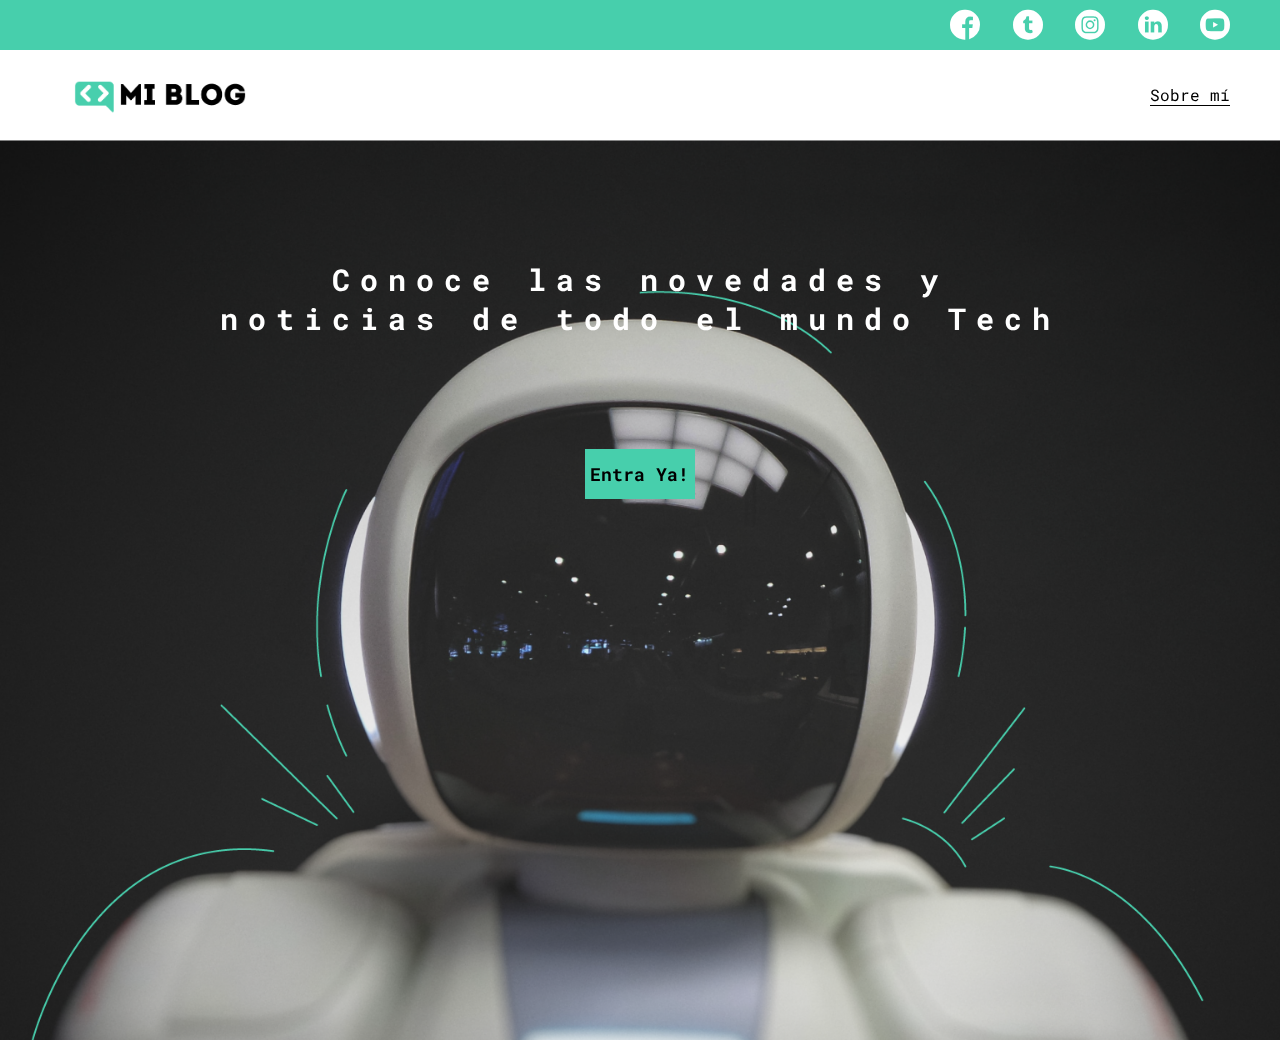
<file: index.html>
<!DOCTYPE html>
<html lang="en">
<head>
    <meta charset="UTF-8">
    <meta http-equiv="X-UA-Compatible" content="IE=edge">
    <meta name="viewport" content="width=device-width, initial-scale=1.0">
    <title>Mi Blog</title>
    <link rel="stylesheet" href="css/main.css">
    <link rel="stylesheet" href="css/font/flaticon.css">
    <link rel="stylesheet" href="css/media-queries.css">
</head>
<body class="home-body">
    <header>
        <section class="header-icons-containers">
            <div class="icons">
                <a href=""><span class="flaticon-001-facebook"></span></a>
                <a href=""><span class="flaticon-002-twitter"></span></a>
                <a href=""><span class="flaticon-011-instagram"></span></a>
                <a href=""><span class="flaticon-010-linkedin"></span></a>
                <a href=""><span class="flaticon-008-youtube"></span></a>
            </div>
        </section>
        <nav>
            <section class="nav-logo-cotainer">
                <a href="/"><img src="./assets/img/Logo-negro.png" alt="Logo de mi blog"></a>
            </section>
            <section class="profile-link">
                <a href="perfil.html">Sobre mí</a>
            </section>
        </nav>
    </header>
    <main class="home-main">
        <section >
            <h1 class="home-main-text">Conoce las novedades y noticias de todo el mundo Tech</h1>
            <a class="home-bottom" href="./blogs.html">Entra Ya!</a>
        </div>
    </main>
</body>
</html>
</file>
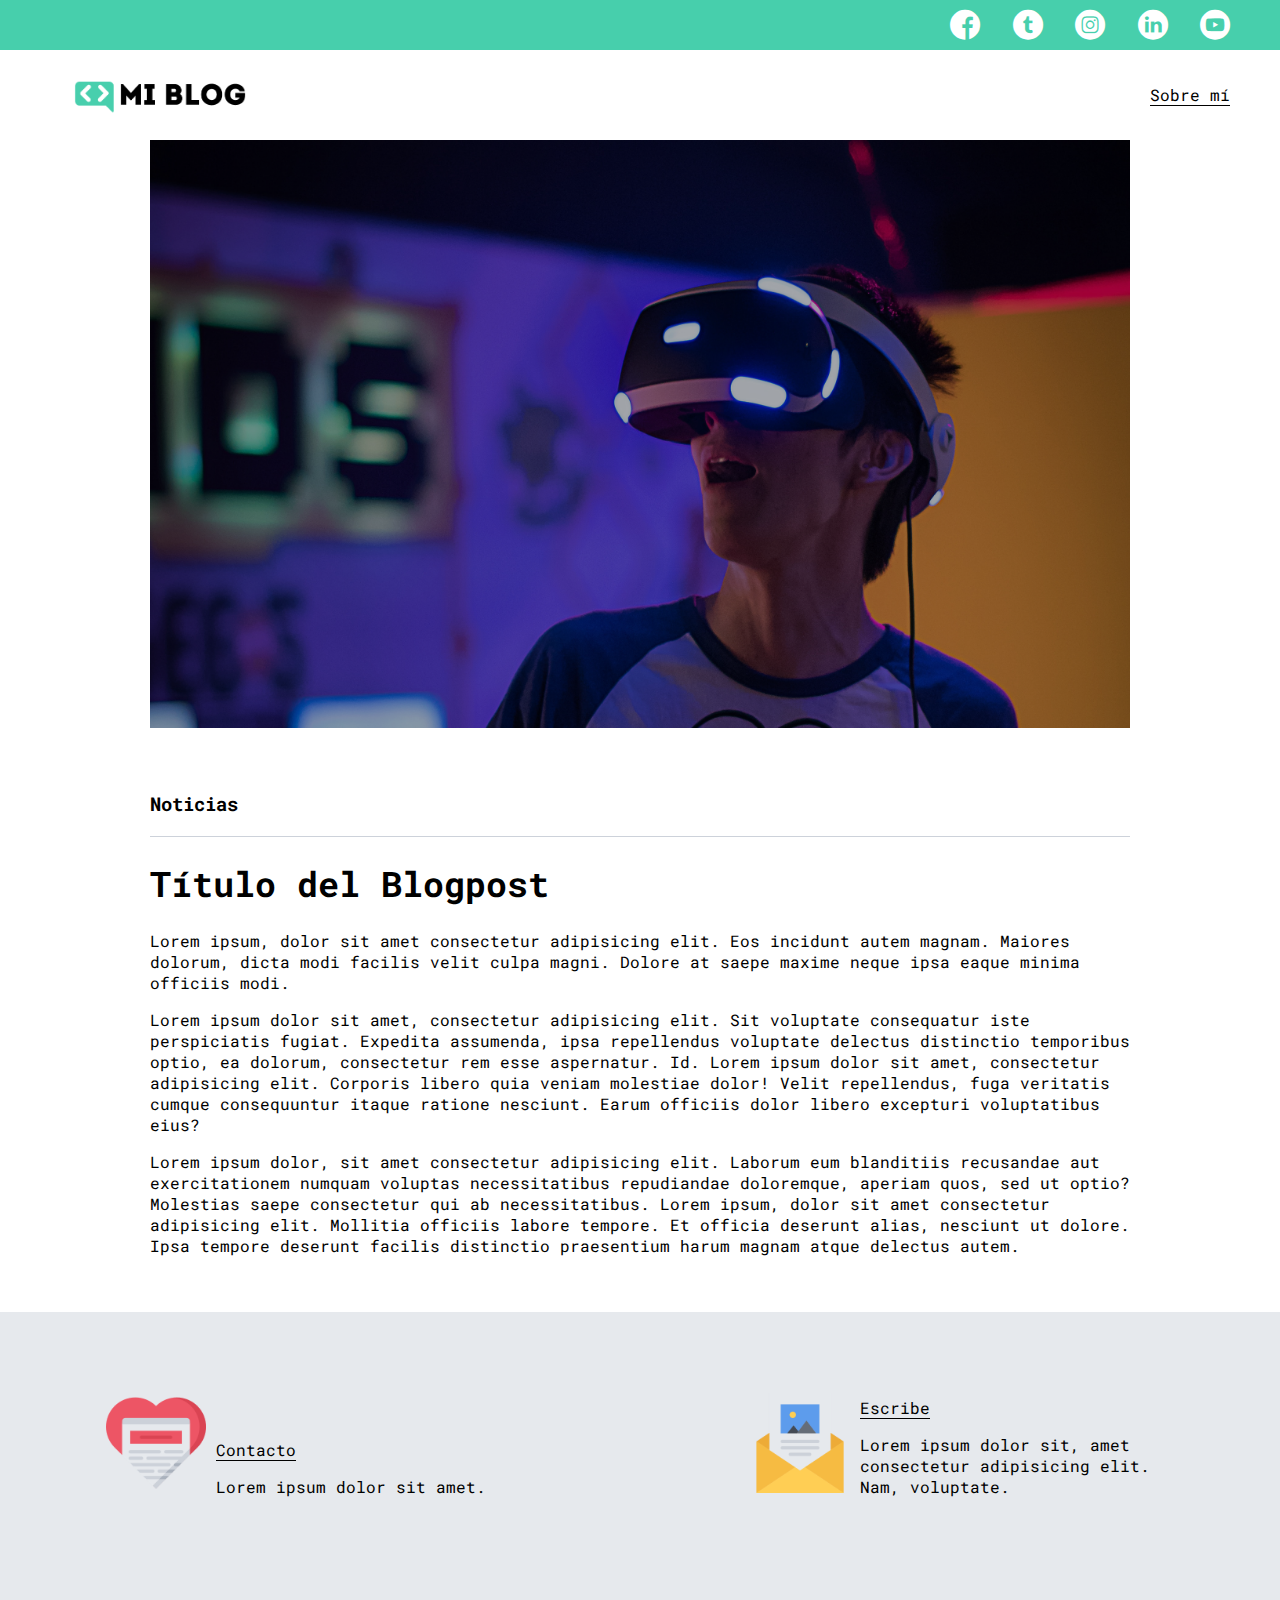
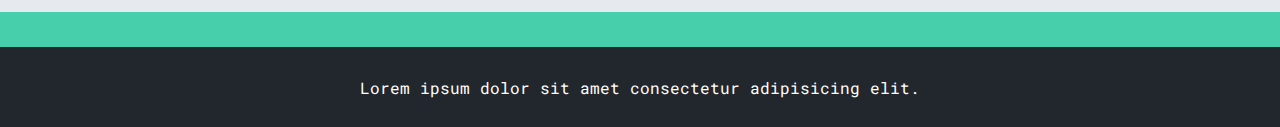
<file: blog.html>
<!DOCTYPE html>
<html lang="en">
<head>
    <meta charset="UTF-8">
    <meta http-equiv="X-UA-Compatible" content="IE=edge">
    <meta name="viewport" content="width=device-width, initial-scale=1.0">
    <link rel="stylesheet" href="./css/main.css">
    <link rel="stylesheet" href="css/font/flaticon.css">
    <link rel="stylesheet" href="css/media-queries.css">
    <title>Blog</title>
</head>
<body>
    <header>
        <section class="header-icons-containers">
            <div class="icons">
                <a href=""><span class="flaticon-001-facebook"></span></a>
                <a href=""><span class="flaticon-002-twitter"></span></a>
                <a href=""><span class="flaticon-011-instagram"></span></a>
                <a href=""><span class="flaticon-010-linkedin"></span></a>
                <a href=""><span class="flaticon-008-youtube"></span></a>
            </div>
        </section>
        <nav>
            <section class="nav-logo-cotainer">
                <a href="/"><img src="./assets/img/Logo-negro.png" alt="Logo de mi blog"></a>
            </section>
            <section class="profile-link">
                <a href="perfil.html">Sobre mí</a>
            </section>
        </nav>
    </header>
    <main>
        <section class="grid-container blogpost-img-container">
            <img src="/assets/img/post-1.png" alt="">
        </section>
        <section class="blogpost-main-container">
            <div class="grid-container">
                <h3>Noticias</h3>
                <article>
                    <h1>Título del Blogpost</h1>
                    <p>Lorem ipsum, dolor sit amet consectetur adipisicing elit. Eos incidunt autem magnam. Maiores dolorum, dicta modi facilis velit culpa magni. Dolore at saepe maxime neque ipsa eaque minima officiis modi.</p>
                    <p>Lorem ipsum dolor sit amet, consectetur adipisicing elit. Sit voluptate consequatur iste perspiciatis fugiat. Expedita assumenda, ipsa repellendus voluptate delectus distinctio temporibus optio, ea dolorum, consectetur rem esse aspernatur. Id. Lorem ipsum dolor sit amet, consectetur adipisicing elit. Corporis libero quia veniam molestiae dolor! Velit repellendus, fuga veritatis cumque consequuntur itaque ratione nesciunt. Earum officiis dolor libero excepturi voluptatibus eius?</p>
                    <p>Lorem ipsum dolor, sit amet consectetur adipisicing elit. Laborum eum blanditiis recusandae aut exercitationem numquam voluptas necessitatibus repudiandae doloremque, aperiam quos, sed ut optio? Molestias saepe consectetur qui ab necessitatibus. Lorem ipsum, dolor sit amet consectetur adipisicing elit. Mollitia officiis labore tempore. Et officia deserunt alias, nesciunt ut dolore. Ipsa tempore deserunt facilis distinctio praesentium harum magnam atque delectus autem.</p>
                </article>
            </div>
        </section>
        <section class="contact-main-container">
            <div>
                <img src="/assets/img/006-like.png" alt="">
                <div class="contact-left">
                    <a href="">Contacto</a>
                    <p>Lorem ipsum dolor sit amet.</p>
                </div>
            </div>
            <div>
                <img src="/assets/img/013-newsletter.png" alt="">
                <div class="contact-right">
                    <a href="">Escribe</a>
                    <p>Lorem ipsum dolor sit, amet consectetur adipisicing elit. Nam, voluptate.</p>
                </div>
            </div>
        </section>
    </main>
    <footer>
        <p>Lorem ipsum dolor sit amet consectetur adipisicing elit.</p>
    </footer>
</body>
</html>
</file>
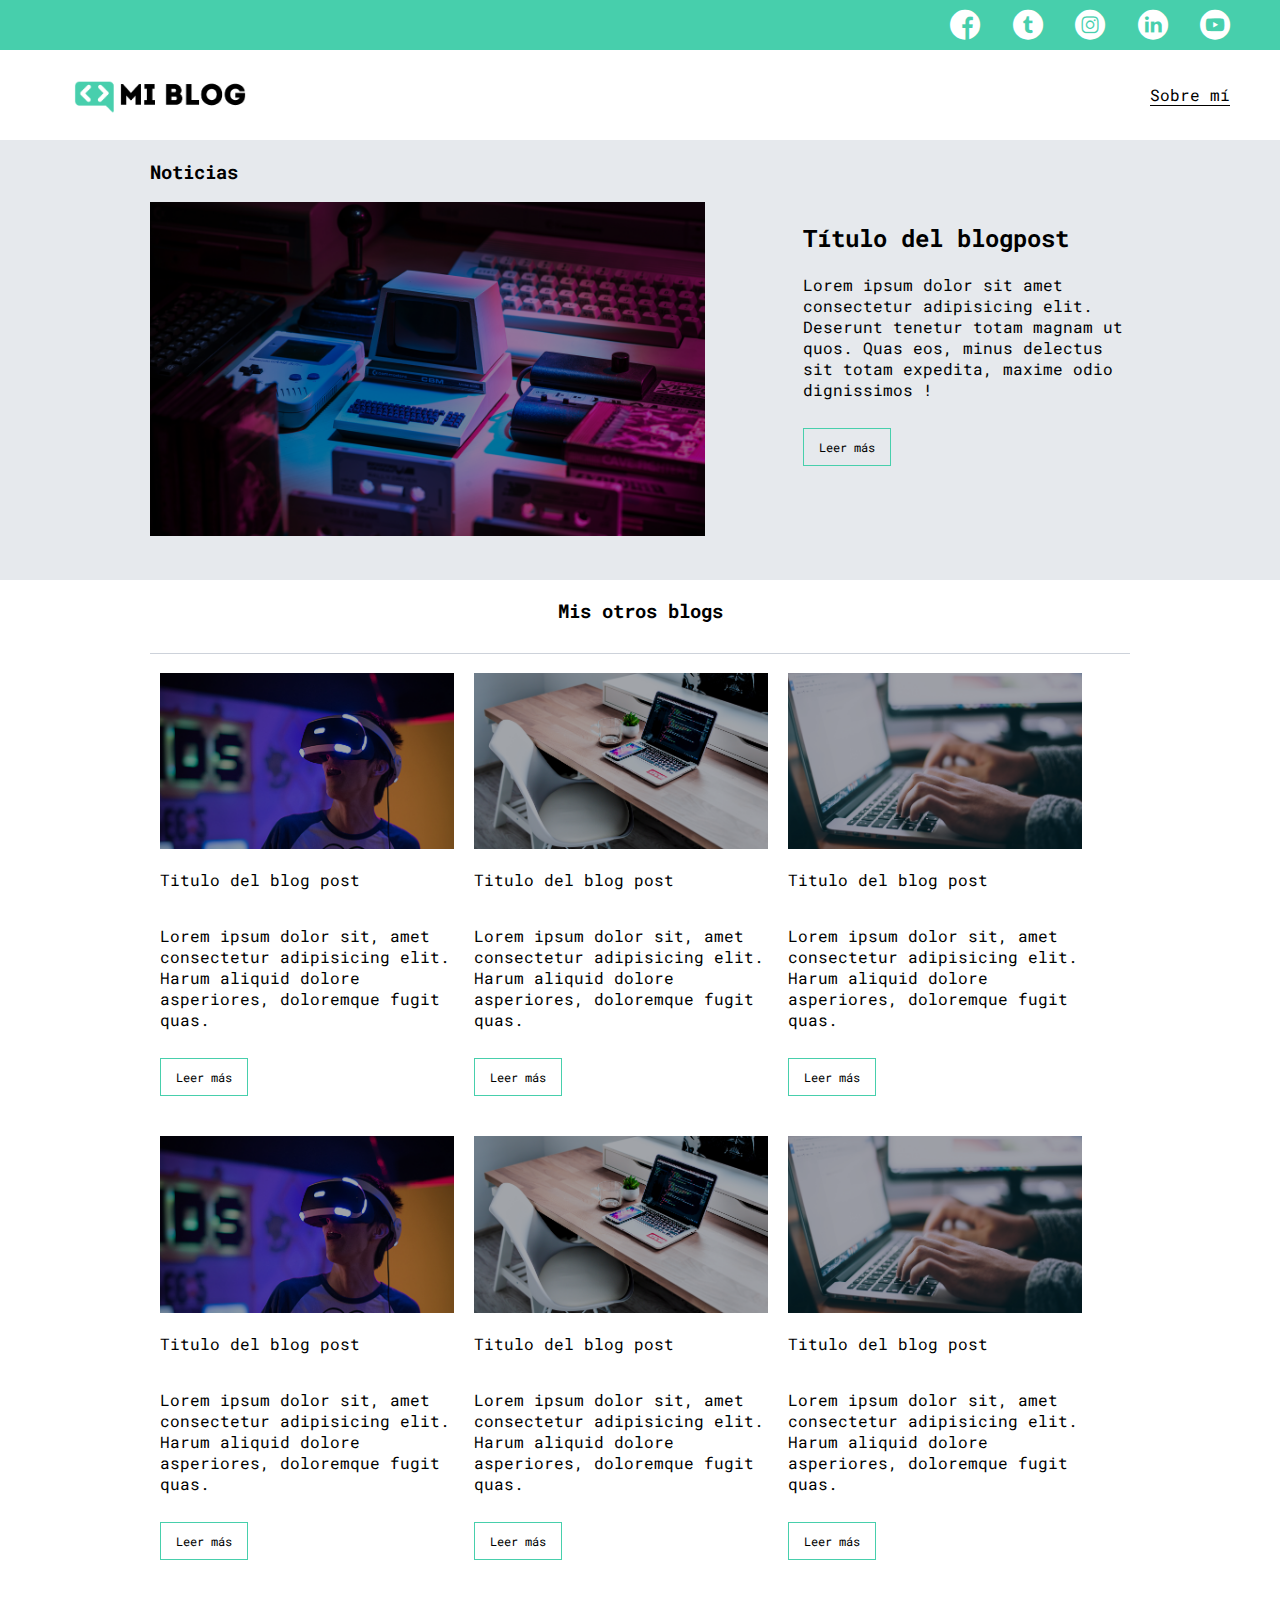
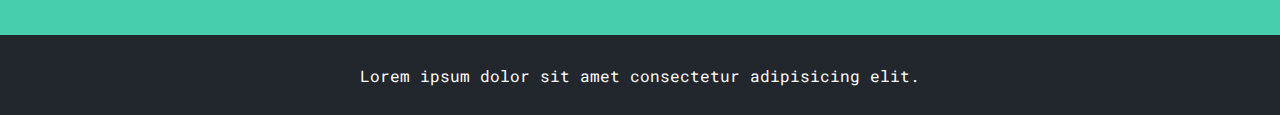
<file: blogs.html>
<!DOCTYPE html>
<html lang="en">
<head>
    <meta charset="UTF-8">
    <meta http-equiv="X-UA-Compatible" content="IE=edge">
    <meta name="viewport" content="width=device-width, initial-scale=1.0">
    <link rel="stylesheet" href="./css/main.css">
    <link rel="stylesheet" href="css/font/flaticon.css">
    <link rel="stylesheet" href="./css/media-queries.css">
    <title>Blogs</title>
</head>
<body>
    <header>
        <section class="header-icons-containers">
            <div class="icons">
                <a href=""><span class="flaticon-001-facebook"></span></a>
                <a href=""><span class="flaticon-002-twitter"></span></a>
                <a href=""><span class="flaticon-011-instagram"></span></a>
                <a href=""><span class="flaticon-010-linkedin"></span></a>
                <a href=""><span class="flaticon-008-youtube"></span></a>
            </div>
        </section>
        <nav>
            <section class="nav-logo-cotainer">
                <a href="/"><img src="./assets/img/Logo-negro.png" alt="Logo de mi blog"></a>
            </section>
            <section class="profile-link">
                <a href="perfil.html">Sobre mí</a>
            </section>
        </nav>
    </header>
    <main class="blogs-main">
        <section class="blogs-news-container">
            <div class="grid-container blogs-main-news">
                <h3>Noticias</h3>
                <div class="blogs-news-img-container">
                    <img src="assets/img/main-news-img.png" alt="">
                </div>
                <div class="blogs-news-info-container">
                    <h2>Título del blogpost</h2>
                    <p>Lorem ipsum dolor sit amet consectetur adipisicing elit. Deserunt tenetur totam magnam ut quos. Quas eos, minus delectus sit totam expedita, maxime odio dignissimos !</p>
                    <a href="/blog.html" class="blogs-bottom">Leer más</a>
                </div>
            </div>
        </section>
        <section class="blogs-posts-container">
            <div class="grid-container">
                <h3>Mis otros blogs</h3>
                <article class="post-container">
                    <img src="/assets/img/post-1.png" alt="blogs">
                    <p>Titulo del blog post</p>
                    <p>Lorem ipsum dolor sit, amet consectetur adipisicing elit. Harum aliquid dolore asperiores, doloremque fugit quas.</p>
                    <a href="/blog.html" class="blogs-bottom">Leer más</a>
                </article>
                <article class="post-container">
                    <img src="/assets/img/post-2.png" alt="blogs">
                    <p>Titulo del blog post</p>
                    <p>Lorem ipsum dolor sit, amet consectetur adipisicing elit. Harum aliquid dolore asperiores, doloremque fugit quas.</p>
                    <a href="/blog.html" class="blogs-bottom">Leer más</a>
                </article>
                <article class="post-container">
                    <img src="/assets/img/post-3.png" alt="blogs">
                    <p>Titulo del blog post</p>
                    <p>Lorem ipsum dolor sit, amet consectetur adipisicing elit. Harum aliquid dolore asperiores, doloremque fugit quas.</p>
                    <a href="/blog.html" class="blogs-bottom">Leer más</a>
                </article>
                <article class="post-container">
                    <img src="/assets/img/post-1.png" alt="blogs">
                    <p>Titulo del blog post</p>
                    <p>Lorem ipsum dolor sit, amet consectetur adipisicing elit. Harum aliquid dolore asperiores, doloremque fugit quas.</p>
                    <a href="/blog.html" class="blogs-bottom">Leer más</a>
                </article>
                <article class="post-container">
                    <img src="/assets/img/post-2.png" alt="blogs">
                    <p>Titulo del blog post</p>
                    <p>Lorem ipsum dolor sit, amet consectetur adipisicing elit. Harum aliquid dolore asperiores, doloremque fugit quas.</p>
                    <a href="/blog.html" class="blogs-bottom">Leer más</a>
                </article>
                <article class="post-container">
                    <img src="/assets/img/post-3.png" alt="blogs">
                    <p>Titulo del blog post</p>
                    <p>Lorem ipsum dolor sit, amet consectetur adipisicing elit. Harum aliquid dolore asperiores, doloremque fugit quas.</p>
                    <a href="/blog.html" class="blogs-bottom">Leer más</a>
                </article>
            </div>
        </section>
    </main>
    <footer>
        <p>Lorem ipsum dolor sit amet consectetur adipisicing elit.</p>
    </footer>
</body>
</html>
</file>
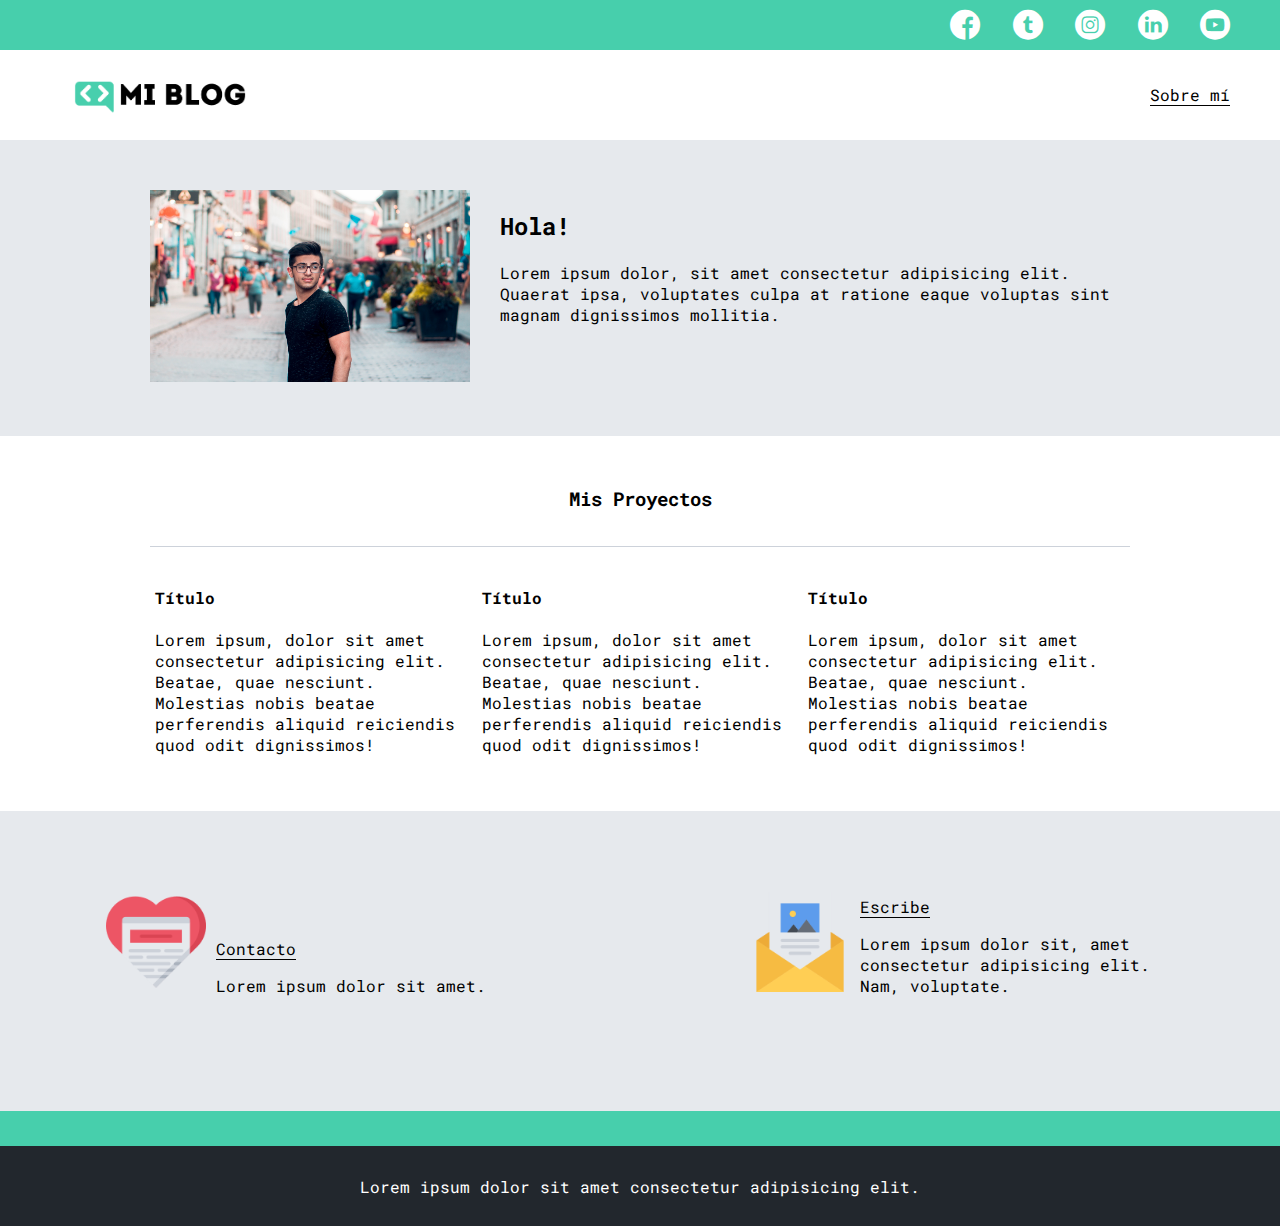
<file: perfil.html>
<!DOCTYPE html>
<html lang="en">
<head>
    <meta charset="UTF-8">
    <meta http-equiv="X-UA-Compatible" content="IE=edge">
    <meta name="viewport" content="width=device-width, initial-scale=1.0">
    <link rel="stylesheet" href="./css/main.css">
    <link rel="stylesheet" href="css/font/flaticon.css">
    <link rel="stylesheet" href="css/media-queries.css">
    <title>Perfil</title>
</head>
<body>
    <header>
        <section class="header-icons-containers">
            <div class="icons">
                <a href=""><span class="flaticon-001-facebook"></span></a>
                <a href=""><span class="flaticon-002-twitter"></span></a>
                <a href=""><span class="flaticon-011-instagram"></span></a>
                <a href=""><span class="flaticon-010-linkedin"></span></a>
                <a href=""><span class="flaticon-008-youtube"></span></a>
            </div>
        </section>
        <nav>
            <section class="nav-logo-cotainer">
                <a href="/"><img src="./assets/img/Logo-negro.png" alt="Logo de mi blog"></a>
            </section>
            <section class="profile-link">
                <a href="perfil.html">Sobre mí</a>
            </section>
        </nav>
    </header>
    <main >
        <section class="profile-main-container">
            <div class="grid-container profile-container">
                <div>
                    <img src="/assets/img/profile-pic.jpg" alt="Imagen de mi perfil">
                </div>
                <div>
                    <h2>Hola!</h2>
                    <p>Lorem ipsum dolor, sit amet consectetur adipisicing elit. Quaerat ipsa, voluptates culpa at ratione eaque voluptas sint magnam dignissimos mollitia.</p>
                </div>
            </div>
        </section>
        <section class="profile-main-proyects">
            <div class="grid-container">
                <h3>Mis Proyectos</h3>
                <div class="proyects-main-container">
                    <article class="proyects-container">
                        <h4>Título</h4>
                        <p>Lorem ipsum, dolor sit amet consectetur adipisicing elit. Beatae, quae nesciunt. Molestias nobis beatae perferendis aliquid reiciendis quod odit dignissimos!</p>
                    </article>
                    <article class="proyects-container">
                        <h4>Título</h4>
                        <p>Lorem ipsum, dolor sit amet consectetur adipisicing elit. Beatae, quae nesciunt. Molestias nobis beatae perferendis aliquid reiciendis quod odit dignissimos!</p>
                    </article>
                    <article class="proyects-container">
                        <h4>Título</h4>
                        <p>Lorem ipsum, dolor sit amet consectetur adipisicing elit. Beatae, quae nesciunt. Molestias nobis beatae perferendis aliquid reiciendis quod odit dignissimos!</p>
                    </article>
                </div>
                
            </div>
        </section>
        <section class="contact-main-container">
            <div>
                <img src="/assets/img/006-like.png" alt="">
                <div class="contact-left">
                    <a href="">Contacto</a>
                    <p>Lorem ipsum dolor sit amet.</p>
                </div>
            </div>
            <div>
                <img src="/assets/img/013-newsletter.png" alt="">
                <div class="contact-right">
                    <a href="">Escribe</a>
                    <p>Lorem ipsum dolor sit, amet consectetur adipisicing elit. Nam, voluptate.</p>
                </div>
            </div>
        </section>
    </main>
    <footer>
        <p>Lorem ipsum dolor sit amet consectetur adipisicing elit.</p>
    </footer>
</body>
</html>
</file>
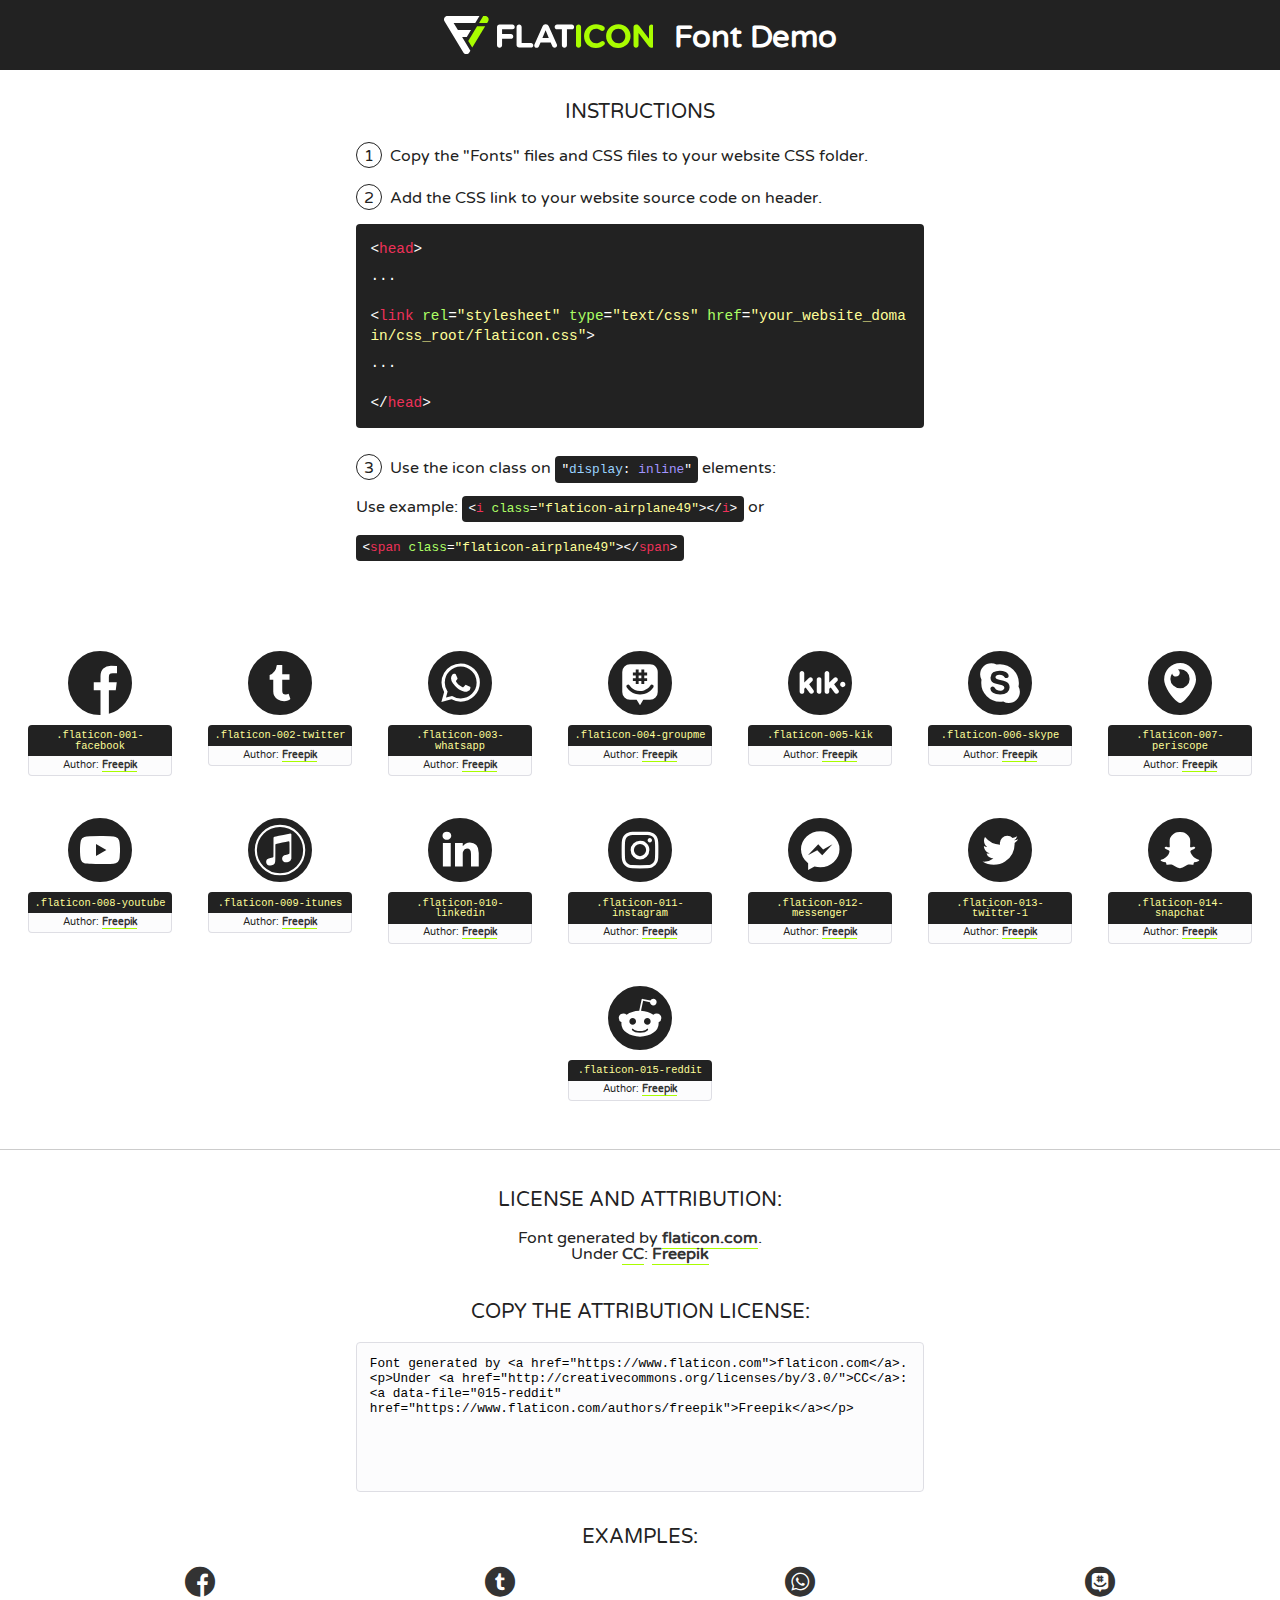
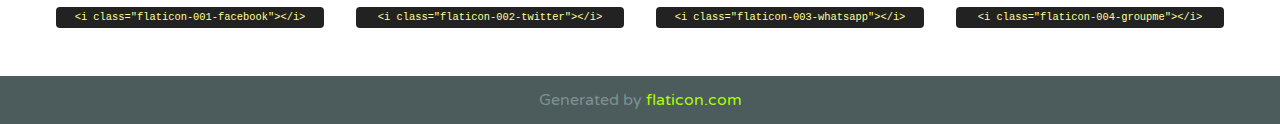
<file: css/font/flaticon.html>
<!DOCTYPE html>
<!--
  Flaticon icon font: Flaticon
  Creation date: 20/12/2018 09:27
-->
<html>
<!DOCTYPE html>
<html>

<head>
    <title>Flaticon WebFont</title>
    <link href="http://fonts.googleapis.com/css?family=Varela+Round" rel="stylesheet" type="text/css" />
    <link rel="stylesheet" type="text/css" href="flaticon.css">
    <meta charset="UTF-8">
    <style>
    html, body, div, span, applet, object, iframe,
    h1, h2, h3, h4, h5, h6, p, blockquote, pre,
    a, abbr, acronym, address, big, cite, code,
    del, dfn, em, img, ins, kbd, q, s, samp,
    small, strike, strong, sub, sup, tt, var,
    b, u, i, center,
    dl, dt, dd, ol, ul, li,
    fieldset, form, label, legend,
    table, caption, tbody, tfoot, thead, tr, th, td,
    article, aside, canvas, details, embed, 
    figure, figcaption, footer, header, hgroup, 
    menu, nav, output, ruby, section, summary,
    time, mark, audio, video {
        margin: 0;
        padding: 0;
        border: 0;
        font-size: 100%;
        font: inherit;
        vertical-align: baseline;
    }
    /* HTML5 display-role reset for older browsers */
    article, aside, details, figcaption, figure, 
    footer, header, hgroup, menu, nav, section {
        display: block;
    }
    body {
        line-height: 1;
    }
    ol, ul {
        list-style: none;
    }
    blockquote, q {
        quotes: none;
    }
    blockquote:before, blockquote:after,
    q:before, q:after {
        content: '';
        content: none;
    }
    table {
        border-collapse: collapse;
        border-spacing: 0;
    }
    body {
        font-family: 'Varela Round', Helvetica, Arial, sans-serif;
        font-size: 16px;
        color: #222;
    }
    a {
        color: #333;
        border-bottom: 1px solid #a9fd00;
        font-weight: bold;
        text-decoration: none;
    }
    * {
        -moz-box-sizing: border-box;
        -webkit-box-sizing: border-box;
        box-sizing: border-box;
        margin: 0;
        padding: 0;
    }
    [class^="flaticon-"]:before, [class*=" flaticon-"]:before, [class^="flaticon-"]:after, [class*=" flaticon-"]:after {
        font-family: Flaticon;
        font-size: 30px;
        font-style: normal;
        margin-left: 20px;
        color: #333;
    }
    .wrapper {
        max-width: 600px;
        margin: auto;
        padding: 0 1em;
    }
    .title {
        font-size: 1.25em;
        text-align: center;
        margin-bottom: 1em;
        text-transform: uppercase;
    }
    header {
        text-align: center;
        background-color: #222;
        color: #fff;
        padding: 1em;
    }
    header .logo {
        width: 210px;
        height: 38px;
        display: inline-block;
        vertical-align: middle;
        margin-right: 1em;
        border: none;
    }
    header strong {
        font-size: 1.95em;
        font-weight: bold;
        vertical-align: middle;
        margin-top: 5px;
        display: inline-block;
    }
    .demo {
        margin: 2em auto;
        line-height: 1.25em;
    }
    .demo ul li {
        margin-bottom: 1em;
    }
    .demo ul li .num {
        color: #222;
        border-radius: 20px;
        display: inline-block;
        width: 26px;
        padding: 3px;
        height: 26px;
        text-align: center;
        margin-right: 0.5em;
        border: 1px solid #222;
    }
    .demo ul li code {
        background-color: #222;
        border-radius: 4px;
        padding: 0.25em 0.5em;
        display: inline-block;
        color: #fff;
        font-family: Consolas,Monaco,Lucida Console,Liberation Mono,DejaVu Sans Mono,Bitstream Vera Sans Mono,Courier New, monospace;
        font-weight: lighter;
        margin-top: 1em;
        font-size: 0.8em;
        word-break: break-all;
    }
    .demo ul li code.big {
        padding: 1em;
        font-size: 0.9em;
    }
    .demo ul li code .red {
        color: #EF3159;
    }
    .demo ul li code .green {
        color: #ACFF65;
    }
    .demo ul li code .yellow {
        color: #FFFF99;
    }
    .demo ul li code .blue {
        color: #99D3FF;
    }
    .demo ul li code .purple {
        color: #A295FF;
    }
    .demo ul li code .dots {
        margin-top: 0.5em;
        display: block;
    }
    #glyphs {
        border-bottom: 1px solid #ccc;
        padding: 2em 0;
        text-align: center;
    }
    .glyph {
        display: inline-block;
        width: 9em;
        margin: 1em;
        text-align: center;
        vertical-align: top;
        background: #FFF;
    }
    .glyph .glyph-icon {
        padding: 10px;
        display: block;
        font-family:"Flaticon";
        font-size: 64px;
        line-height: 1;
    }
    .glyph .glyph-icon:before {
        font-size: 64px;
        color: #222;
        margin-left: 0;
    }
    .class-name {
        font-size: 0.65em;
        background-color: #222;
        color: #fff;
        border-radius: 4px 4px 0 0;
        padding: 0.5em;
        color: #FFFF99;
        font-family: Consolas,Monaco,Lucida Console,Liberation Mono,DejaVu Sans Mono,Bitstream Vera Sans Mono,Courier New, monospace;
    }
    .author-name {
        font-size: 0.6em;
        background-color: #fcfcfd;
        border: 1px solid #DEDEE4;
        border-top: 0;
        border-radius: 0 0 4px 4px;
        padding: 0.5em;
    }
    .class-name:last-child {
        font-size: 10px;
        color:#888;
    }
    .class-name:last-child a {
        font-size: 10px;
        color:#555;
    }
    .class-name:last-child a:hover {
        color:#a9fd00;
    }
    .glyph > input {
        display: block;
        width: 100px;
        margin: 5px auto;
        text-align: center;
        font-size: 12px;
        cursor: text;
    }
    .glyph > input.icon-input {
        font-family:"Flaticon";
        font-size: 16px;
        margin-bottom: 10px;
    }
    .attribution .title {
        margin-top: 2em;
    }
    .attribution textarea {
        background-color: #fcfcfd;
        padding: 1em;
        border: none;
        box-shadow: none;
        border: 1px solid #DEDEE4;
        border-radius: 4px;
        resize: none;
        width: 100%;
        height: 150px;
        font-size: 0.8em;
        font-family: Consolas,Monaco,Lucida Console,Liberation Mono,DejaVu Sans Mono,Bitstream Vera Sans Mono,Courier New, monospace;
        -webkit-appearance: none;
    }
    .iconsuse {
        margin: 2em auto;
        text-align: center;
        max-width: 1200px;
    }
    .iconsuse:after {
        content: '';
        display: table;
        clear: both;
    }
    .iconsuse .image {
        float: left;
        width: 25%;
        padding: 0 1em;
    }
    .iconsuse .image p {
        margin-bottom: 1em;
    }
    .iconsuse .image span {
        display: block;
        font-size: 0.65em;
        background-color: #222;
        color: #fff;
        border-radius: 4px;
        padding: 0.5em;
        color: #FFFF99;
        margin-top: 1em;
        font-family: Consolas,Monaco,Lucida Console,Liberation Mono,DejaVu Sans Mono,Bitstream Vera Sans Mono,Courier New, monospace;
    }
    #footer {
        text-align: center;
        background-color: #4C5B5C;
        color: #7c9192;
        padding: 1em;
    }
    #footer a {
        border: none;
        color: #a9fd00;
        font-weight: normal;
    }
    @media (max-width: 960px) {
        .iconsuse .image {
            width: 50%;
        }
    }
    @media (max-width: 560px) {
        .iconsuse .image {
            width: 100%;
        }
    }
    </style>
</head>

<body class="characters-off">

    <header>
        <a href="https://www.flaticon.com" target="_blank" class="logo">
            <svg version="1.1" xmlns="http://www.w3.org/2000/svg" xmlns:xlink="http://www.w3.org/1999/xlink" xmlns:a="http://ns.adobe.com/AdobeSVGViewerExtensions/3.0/" viewBox="0 0 560.875 102.036" enable-background="new 0 0 560.875 102.036" xml:space="preserve">
                <defs>
                </defs>
                <g>
                    <g class="letters">
                        <path fill="#ffffff" d="M141.596,29.675c0-3.777,2.985-6.767,6.764-6.767h34.438c3.426,0,6.15,2.728,6.15,6.15
                        c0,3.43-2.724,6.149-6.15,6.149h-27.674v13.091h23.719c3.429,0,6.151,2.724,6.151,6.15c0,3.43-2.723,6.149-6.151,6.149h-23.719
                        v17.574c0,3.773-2.986,6.761-6.764,6.761c-3.779,0-6.764-2.989-6.764-6.761V29.675z"></path>
                        <path fill="#ffffff" d="M193.844,29.149c0-3.781,2.985-6.767,6.764-6.767c3.776,0,6.763,2.985,6.763,6.767v42.957h25.039
                        c3.426,0,6.149,2.726,6.149,6.153c0,3.425-2.723,6.15-6.149,6.15h-31.802c-3.779,0-6.764-2.986-6.764-6.768V29.149z"></path>
                        <path fill="#ffffff" d="M241.891,75.71l21.438-48.407c1.492-3.341,4.215-5.357,7.906-5.357h0.792
                        c3.686,0,6.323,2.017,7.815,5.357l21.439,48.407c0.436,0.967,0.701,1.845,0.701,2.723c0,3.602-2.809,6.501-6.414,6.501
                        c-3.161,0-5.269-1.845-6.499-4.655l-4.132-9.661h-27.059l-4.301,10.102c-1.144,2.631-3.426,4.214-6.237,4.214
                        c-3.517,0-6.24-2.81-6.24-6.325C241.1,77.64,241.451,76.677,241.891,75.71z M279.932,58.666l-8.521-20.297l-8.526,20.297H279.932
                        z"></path>
                        <path fill="#ffffff" d="M314.864,35.387H301.86c-3.429,0-6.239-2.813-6.239-6.238c0-3.429,2.811-6.24,6.239-6.24h39.533
                        c3.426,0,6.237,2.811,6.237,6.24c0,3.425-2.811,6.238-6.237,6.238h-13.001v42.785c0,3.773-2.99,6.761-6.764,6.761
                        c-3.779,0-6.764-2.989-6.764-6.761V35.387z"></path>
                        <path fill="#A9FD00" d="M352.615,29.149c0-3.781,2.985-6.767,6.767-6.767c3.774,0,6.761,2.985,6.761,6.767v49.024
                        c0,3.773-2.987,6.761-6.761,6.761c-3.781,0-6.767-2.989-6.767-6.761V29.149z"></path>
                        <path fill="#A9FD00" d="M374.132,53.836v-0.179c0-17.481,13.178-31.801,32.065-31.801c9.22,0,15.459,2.458,20.557,6.238
                        c1.402,1.054,2.637,2.985,2.637,5.357c0,3.692-2.985,6.59-6.681,6.59c-1.845,0-3.071-0.702-4.044-1.319
                        c-3.776-2.813-7.729-4.393-12.562-4.393c-10.364,0-17.831,8.611-17.831,19.154v0.173c0,10.542,7.291,19.329,17.831,19.329
                        c5.715,0,9.492-1.756,13.359-4.834c1.049-0.874,2.458-1.491,4.039-1.491c3.429,0,6.325,2.813,6.325,6.236
                        c0,2.106-1.056,3.78-2.282,4.834c-5.539,4.834-12.036,7.733-21.878,7.733C387.572,85.464,374.132,71.493,374.132,53.836z"></path>
                        <path fill="#A9FD00" d="M433.009,53.836v-0.179c0-17.481,13.79-31.801,32.766-31.801c18.981,0,32.592,14.143,32.592,31.628v0.173
                        c0,17.483-13.785,31.807-32.769,31.807C446.625,85.464,433.009,71.32,433.009,53.836z M484.224,53.836v-0.179
                        c0-10.539-7.725-19.326-18.626-19.326c-10.893,0-18.449,8.611-18.449,19.154v0.173c0,10.542,7.73,19.329,18.626,19.329
                        C476.676,72.986,484.224,64.378,484.224,53.836z"></path>
                        <path fill="#A9FD00" d="M506.233,29.321c0-3.774,2.99-6.763,6.767-6.763h1.401c3.252,0,5.183,1.583,7.029,3.953l26.093,34.265
                        V29.059c0-3.692,2.99-6.677,6.681-6.677c3.683,0,6.671,2.985,6.671,6.677v48.934c0,3.78-2.987,6.765-6.764,6.765h-0.436
                        c-3.257,0-5.188-1.581-7.034-3.953l-27.056-35.492v32.944c0,3.687-2.985,6.676-6.678,6.676c-3.683,0-6.673-2.989-6.673-6.676
                        V29.321z"></path>
                    </g>
                    <g class="insignia">
                        <path fill="#ffffff" d="M48.372,56.137h12.517l11.156-18.537H37.186L25.688,18.539h57.825L94.668,0H9.271
                        C5.925,0,2.842,1.801,1.198,4.716c-1.644,2.907-1.593,6.482,0.134,9.343l50.38,83.501c1.678,2.781,4.689,4.476,7.938,4.476
                        c3.246,0,6.257-1.695,7.935-4.476l2.898-4.804L48.372,56.137z"></path>
                        <g class="i">
                            <path fill="#A9FD00" d="M93.575,18.539h0.031v0.004l21.652,0.004l2.705-4.488c1.727-2.861,1.778-6.436,0.133-9.343
                            C116.454,1.801,113.371,0,110.026,0h-5.294L93.575,18.539z"></path>
                            <polygon fill="#A9FD00" points="88.291,27.356 64.725,66.486 75.519,84.404 109.942,27.356"></polygon>
                        </g>
                    </g>
                </g>
            </svg>
        </a>
        <strong>Font Demo</strong>
    </header>


    <section class="demo wrapper">

        <p class="title">Instructions</p>

        <ul>
            <li>
                <span class="num">1</span>Copy the "Fonts" files and CSS files to your website CSS folder.
            </li>
            <li>
                <span class="num">2</span>Add the CSS link to your website source code on header.
                <code class="big">
                    &lt;<span class="red">head</span>&gt;
                    <br/><span class="dots">...</span>
                    <br/>&lt;<span class="red">link</span> <span class="green">rel</span>=<span class="yellow">"stylesheet"</span> <span class="green">type</span>=<span class="yellow">"text/css"</span> <span class="green">href</span>=<span class="yellow">"your_website_domain/css_root/flaticon.css"</span>&gt;
                    <br/><span class="dots">...</span>
                    <br/>&lt;/<span class="red">head</span>&gt;
                </code>
            </li>

            <li>
                <p>
                    <span class="num">3</span>Use the icon class on <code>"<span class="blue">display</span>:<span class="purple"> inline</span>"</code> elements:
                    <br />
                    Use example: <code>&lt;<span class="red">i</span> <span class="green">class</span>=<span class="yellow">&quot;flaticon-airplane49&quot;</span>&gt;&lt;/<span class="red">i</span>&gt;</code> or <code>&lt;<span class="red">span</span> <span class="green">class</span>=<span class="yellow">&quot;flaticon-airplane49&quot;</span>&gt;&lt;/<span class="red">span</span>&gt;</code>
            </li>
        </ul>

    </section>




   <section id="glyphs">          
    
      
        <div class="glyph"><div class="glyph-icon flaticon-001-facebook"></div>
            <div class="class-name">.flaticon-001-facebook</div>
            <div class="author-name">Author: <a data-file="001-facebook" href="https://www.flaticon.com/authors/freepik">Freepik</a> </div> 
        </div>        
        
        <div class="glyph"><div class="glyph-icon flaticon-002-twitter"></div>
            <div class="class-name">.flaticon-002-twitter</div>
            <div class="author-name">Author: <a data-file="002-twitter" href="https://www.flaticon.com/authors/freepik">Freepik</a> </div> 
        </div>        
        
        <div class="glyph"><div class="glyph-icon flaticon-003-whatsapp"></div>
            <div class="class-name">.flaticon-003-whatsapp</div>
            <div class="author-name">Author: <a data-file="003-whatsapp" href="https://www.flaticon.com/authors/freepik">Freepik</a> </div> 
        </div>        
        
        <div class="glyph"><div class="glyph-icon flaticon-004-groupme"></div>
            <div class="class-name">.flaticon-004-groupme</div>
            <div class="author-name">Author: <a data-file="004-groupme" href="https://www.flaticon.com/authors/freepik">Freepik</a> </div> 
        </div>        
        
        <div class="glyph"><div class="glyph-icon flaticon-005-kik"></div>
            <div class="class-name">.flaticon-005-kik</div>
            <div class="author-name">Author: <a data-file="005-kik" href="https://www.flaticon.com/authors/freepik">Freepik</a> </div> 
        </div>        
        
        <div class="glyph"><div class="glyph-icon flaticon-006-skype"></div>
            <div class="class-name">.flaticon-006-skype</div>
            <div class="author-name">Author: <a data-file="006-skype" href="https://www.flaticon.com/authors/freepik">Freepik</a> </div> 
        </div>        
        
        <div class="glyph"><div class="glyph-icon flaticon-007-periscope"></div>
            <div class="class-name">.flaticon-007-periscope</div>
            <div class="author-name">Author: <a data-file="007-periscope" href="https://www.flaticon.com/authors/freepik">Freepik</a> </div> 
        </div>        
        
        <div class="glyph"><div class="glyph-icon flaticon-008-youtube"></div>
            <div class="class-name">.flaticon-008-youtube</div>
            <div class="author-name">Author: <a data-file="008-youtube" href="https://www.flaticon.com/authors/freepik">Freepik</a> </div> 
        </div>        
        
        <div class="glyph"><div class="glyph-icon flaticon-009-itunes"></div>
            <div class="class-name">.flaticon-009-itunes</div>
            <div class="author-name">Author: <a data-file="009-itunes" href="https://www.flaticon.com/authors/freepik">Freepik</a> </div> 
        </div>        
        
        <div class="glyph"><div class="glyph-icon flaticon-010-linkedin"></div>
            <div class="class-name">.flaticon-010-linkedin</div>
            <div class="author-name">Author: <a data-file="010-linkedin" href="https://www.flaticon.com/authors/freepik">Freepik</a> </div> 
        </div>        
        
        <div class="glyph"><div class="glyph-icon flaticon-011-instagram"></div>
            <div class="class-name">.flaticon-011-instagram</div>
            <div class="author-name">Author: <a data-file="011-instagram" href="https://www.flaticon.com/authors/freepik">Freepik</a> </div> 
        </div>        
        
        <div class="glyph"><div class="glyph-icon flaticon-012-messenger"></div>
            <div class="class-name">.flaticon-012-messenger</div>
            <div class="author-name">Author: <a data-file="012-messenger" href="https://www.flaticon.com/authors/freepik">Freepik</a> </div> 
        </div>        
        
        <div class="glyph"><div class="glyph-icon flaticon-013-twitter-1"></div>
            <div class="class-name">.flaticon-013-twitter-1</div>
            <div class="author-name">Author: <a data-file="013-twitter-1" href="https://www.flaticon.com/authors/freepik">Freepik</a> </div> 
        </div>        
        
        <div class="glyph"><div class="glyph-icon flaticon-014-snapchat"></div>
            <div class="class-name">.flaticon-014-snapchat</div>
            <div class="author-name">Author: <a data-file="014-snapchat" href="https://www.flaticon.com/authors/freepik">Freepik</a> </div> 
        </div>        
        
        <div class="glyph"><div class="glyph-icon flaticon-015-reddit"></div>
            <div class="class-name">.flaticon-015-reddit</div>
            <div class="author-name">Author: <a data-file="015-reddit" href="https://www.flaticon.com/authors/freepik">Freepik</a> </div> 
        </div>        
        

    </section>



    <section class="attribution wrapper"   style="text-align:center;">

      <div class="title">License and attribution:</div><div class="attrDiv">Font generated by <a href="https://www.flaticon.com">flaticon.com</a>. <div><p>Under <a href="http://creativecommons.org/licenses/by/3.0/">CC</a>: <a data-file="015-reddit" href="https://www.flaticon.com/authors/freepik">Freepik</a></p>  </div>
      </div>
      <div class="title">Copy the Attribution License:</div>

    <textarea onclick="this.focus();this.select();">Font generated by &lt;a href=&quot;https://www.flaticon.com&quot;&gt;flaticon.com&lt;/a&gt;. <p>Under <a href="http://creativecommons.org/licenses/by/3.0/">CC</a>: <a data-file="015-reddit" href="https://www.flaticon.com/authors/freepik">Freepik</a></p>  
     </textarea>

    </section>

    <section class="iconsuse">

          <div class="title">Examples:</div>            
             
            <div class="image">
                <p>
                    <i class="glyph-icon flaticon-001-facebook"></i> 
                    <span>&lt;i class=&quot;flaticon-001-facebook&quot;&gt;&lt;/i&gt;</span>
                </p>
            </div>
            
            <div class="image">
                <p>
                    <i class="glyph-icon flaticon-002-twitter"></i> 
                    <span>&lt;i class=&quot;flaticon-002-twitter&quot;&gt;&lt;/i&gt;</span>
                </p>
            </div>
            
            <div class="image">
                <p>
                    <i class="glyph-icon flaticon-003-whatsapp"></i> 
                    <span>&lt;i class=&quot;flaticon-003-whatsapp&quot;&gt;&lt;/i&gt;</span>
                </p>
            </div>
            
            <div class="image">
                <p>
                    <i class="glyph-icon flaticon-004-groupme"></i> 
                    <span>&lt;i class=&quot;flaticon-004-groupme&quot;&gt;&lt;/i&gt;</span>
                </p>
            </div>
                       
        </div>
                            
    </section>

<div id="footer">
    <div>Generated by <a href="https://www.flaticon.com">flaticon.com</a>
    </div>
</div>



</body>
</html>
</file>
<file: css/main.css>
@import url('https://fonts.googleapis.com/css?family=Roboto+Mono:400,500,700|Roboto+Slab:400,700|Roboto:400,500,700,900&display=swap');

body {
    font-family: 'Roboto mono', monospace;
    margin: 0px;
    padding: 0px;
   
}

a {
    text-decoration: none;
    display: inline;
    color: black;
}
.home-body {
    /*Esto sirve para crear un layout sin scroll*/
    position: fixed;
    top: 0;
    bottom: 0;
    left: 0;
    right: 0;
}
/*Con esto le digo que el contenido no supere los 980px en pantallas grandes.*/
.grid-container {
    max-width: 980px;
    margin: auto;
}

header {
    width: 100%;
    height: 140px;
    display: grid;
    grid-template-rows: 1fr 1fr;
}

header .header-icons-containers {
    width: 100%;
    height: 50px;
    display: grid;
    background-color: #47cfac;
}

header .header-icons-containers .icons {
    width: 300px;
    height: auto;
    display: flex;
    justify-items: flex-end;
    align-items: center;
    justify-content: space-between;
    justify-self: end;
    margin-right: 50px;
}

header .icons span {
    color: white;
}

nav {
    display: grid;
    grid-template-columns: 1fr 1fr;
    height: 90px;
}

nav .nav-logo-cotainer {
    margin-left: 50px;
}

nav .nav-logo-cotainer img {
    width: 220px;
    margin-top: 10px;
}

nav .profile-link {
    display: flex;
    align-items: center;
    justify-content: flex-end;
    margin-right: 50px;
}

nav .profile-link a {
    color: black;
    border-bottom: 1px solid black;
}

.home-main {
    display: grid;
    grid-template-columns: 1fr 4fr 1fr;
    height: 100%;
    background-image: url('../assets/img/Cover.png');
    background-position: center;
    background-repeat: no-repeat;
    background-size: cover;
}

.home-main section {
    display: grid;
    grid-column: 2;
    justify-items: center;
    height: 350px;
    margin-top: 100px;
}

.home-main-text {
    font-size: 30px;
    font-weight: bold;
    letter-spacing: 10px;
    text-align: center;
    color: white;
}

.home-bottom {
    width: 110px;
    height: 50px;
    background: #47cfac;
    display: grid;
    align-items: center;
    font-weight: 700;
    font-size: 18px;
    text-align: center;

}
.home-bottom:hover {
    background-color: #47cfac;
    transform: scale(1.1);
}
/* Blogs */
.blogs-news-container {
    background-color: #e6e9ed;
    padding: 0 50px 40px;
}
.blogs-main-news{
    display: grid;
    grid-template-columns: 2fr 1fr;
    grid-template-rows: 2fr;
}
.blogs-news-img-container {
    grid-column: 1;
}
.blogs-news-img-container img{
  width: 85%;
}
.blogs-news-info-container {
    grid-column: 2;
}
.blogs-news-info-container p{
    margin-bottom: 35px;
}
.blogs-bottom{
    border: 1px solid #47cfac;
    padding: 10px 15px;
    font-size: 12px;
}
.blogs-bottom:hover {
    background-color: #47cfac;
    color: white;
    font-weight: 700;
}
.blogs-posts-container {
    padding: 0 50px;
}
.blogs-posts-container h3{
    border-bottom: 1px solid #cdd2da;
    padding-bottom: 30px;
    text-align: center;
}
.blogs-posts-container .post-container {
    display: inline-block;
    padding-left: 10px;
    max-width: 30%;
    margin-bottom: 50px;
}
.blogs-posts-container  .post-container p {
    margin-bottom: 35px;
}
.blogs-posts-container .post-container img {
    width: 100%;
}
footer {
    width: 100%;
    height: 80px;
    background-color: #22272d;
    border-top: 35px solid #47cfac;
    text-align: center;
}
footer p {
    color: white;
    margin-top: 30px;
}

/* Blog */

.blogpost-img-container{
    padding: 0 50px 40px;
}
.blogpost-img-container img{
    width: 100%;
}

.blogpost-main-container {
    padding: 0 50px 40px;
    
}
.blogpost-main-container h3 {
    border-bottom: 1px solid #cdd2da;
    padding-bottom: 20px;
}
.blogpost-main-container article h1 {
    font-size: 35px;
}

/* Contacto */
.contact-main-container {
    width: 100%;
    min-height: 250px;
    background-color: #e6e9ed;
    text-align: center;
    padding-bottom: 50px;
}
.contact-main-container div {
    display: inline-block;
    width: 49.5%;
    height: 100%;
}
.contact-main-container div a {
    border-bottom: 1px solid black;

}
.contact-main-container .contact-left, .contact-right {
    text-align: initial;
    margin-top: 85px;
}
.contact-main-container img {
    width: 100px;
}
/* profile */
.profile-main-container {
    padding: 50px 40px;
    background-color: #e6e9ed;
    margin-bottom: 50px;
}
.profile-main-container img {
    width: 320px;
    margin-right: 30px;
}
.profile-main-container .profile-container {
    display: flex;
}
.profile-main-proyects {
    padding: 0 50px 40px;
}

.profile-main-proyects h3{
    border-bottom: 1px solid #cdd2da;
    padding-bottom: 35px;
    text-align: center;
}
.proyects-main-container{
    display: grid;
    grid-template-columns: repeat(3, 1fr);
}
.proyects-container {
    padding: 0 5px;
}
</file>
<file: css/font/flaticon.css>
/*
  	Flaticon icon font: Flaticon
  	Creation date: 20/12/2018 09:27
  	*/

@font-face {
  font-family: "Flaticon";
  src: url("./Flaticon.eot");
  src: url("./Flaticon.eot?#iefix") format("embedded-opentype"),
       url("./Flaticon.woff") format("woff"),
       url("./Flaticon.ttf") format("truetype"),
       url("./Flaticon.svg#Flaticon") format("svg");
  font-weight: normal;
  font-style: normal;
}

@media screen and (-webkit-min-device-pixel-ratio:0) {
  @font-face {
    font-family: "Flaticon";
    src: url("./Flaticon.svg#Flaticon") format("svg");
  }
}

[class^="flaticon-"]:before, [class*=" flaticon-"]:before,
[class^="flaticon-"]:after, [class*=" flaticon-"]:after {   
  font-family: Flaticon;
        font-size: 30px;
font-style: normal;
margin-left: 20px;
}

.flaticon-001-facebook:before { content: "\f100"; }
.flaticon-002-twitter:before { content: "\f101"; }
.flaticon-003-whatsapp:before { content: "\f102"; }
.flaticon-004-groupme:before { content: "\f103"; }
.flaticon-005-kik:before { content: "\f104"; }
.flaticon-006-skype:before { content: "\f105"; }
.flaticon-007-periscope:before { content: "\f106"; }
.flaticon-008-youtube:before { content: "\f107"; }
.flaticon-009-itunes:before { content: "\f108"; }
.flaticon-010-linkedin:before { content: "\f109"; }
.flaticon-011-instagram:before { content: "\f10a"; }
.flaticon-012-messenger:before { content: "\f10b"; }
.flaticon-013-twitter-1:before { content: "\f10c"; }
.flaticon-014-snapchat:before { content: "\f10d"; }
.flaticon-015-reddit:before { content: "\f10e"; }
</file>
<file: css/media-queries.css>
/*blogs*/
@media (max-width:900px) {
    .blogs-main-news {
      
        grid-template-columns: 1f;
        grid-template-rows: 3fr;
    }

    .blogs-news-img-container{
        grid-row: 2;
    }
    .blogs-news-info-container{
        grid-column: 1;
        grid-row: 3;
    }

    .blogs-posts-container .post-container{
        max-width: 45%;
    }
    /*Pefil*/
    .proyects-main-container {
        grid-template-columns: 1fr 1fr;
        grid-template-rows: 2fr;
    }
    .profile-main-container .profile-container {
        display: block;
    }
}
@media (max-width:600px) {
    .blogs-posts-container .post-container{
        max-width: 95%;
    }
}
</file>
